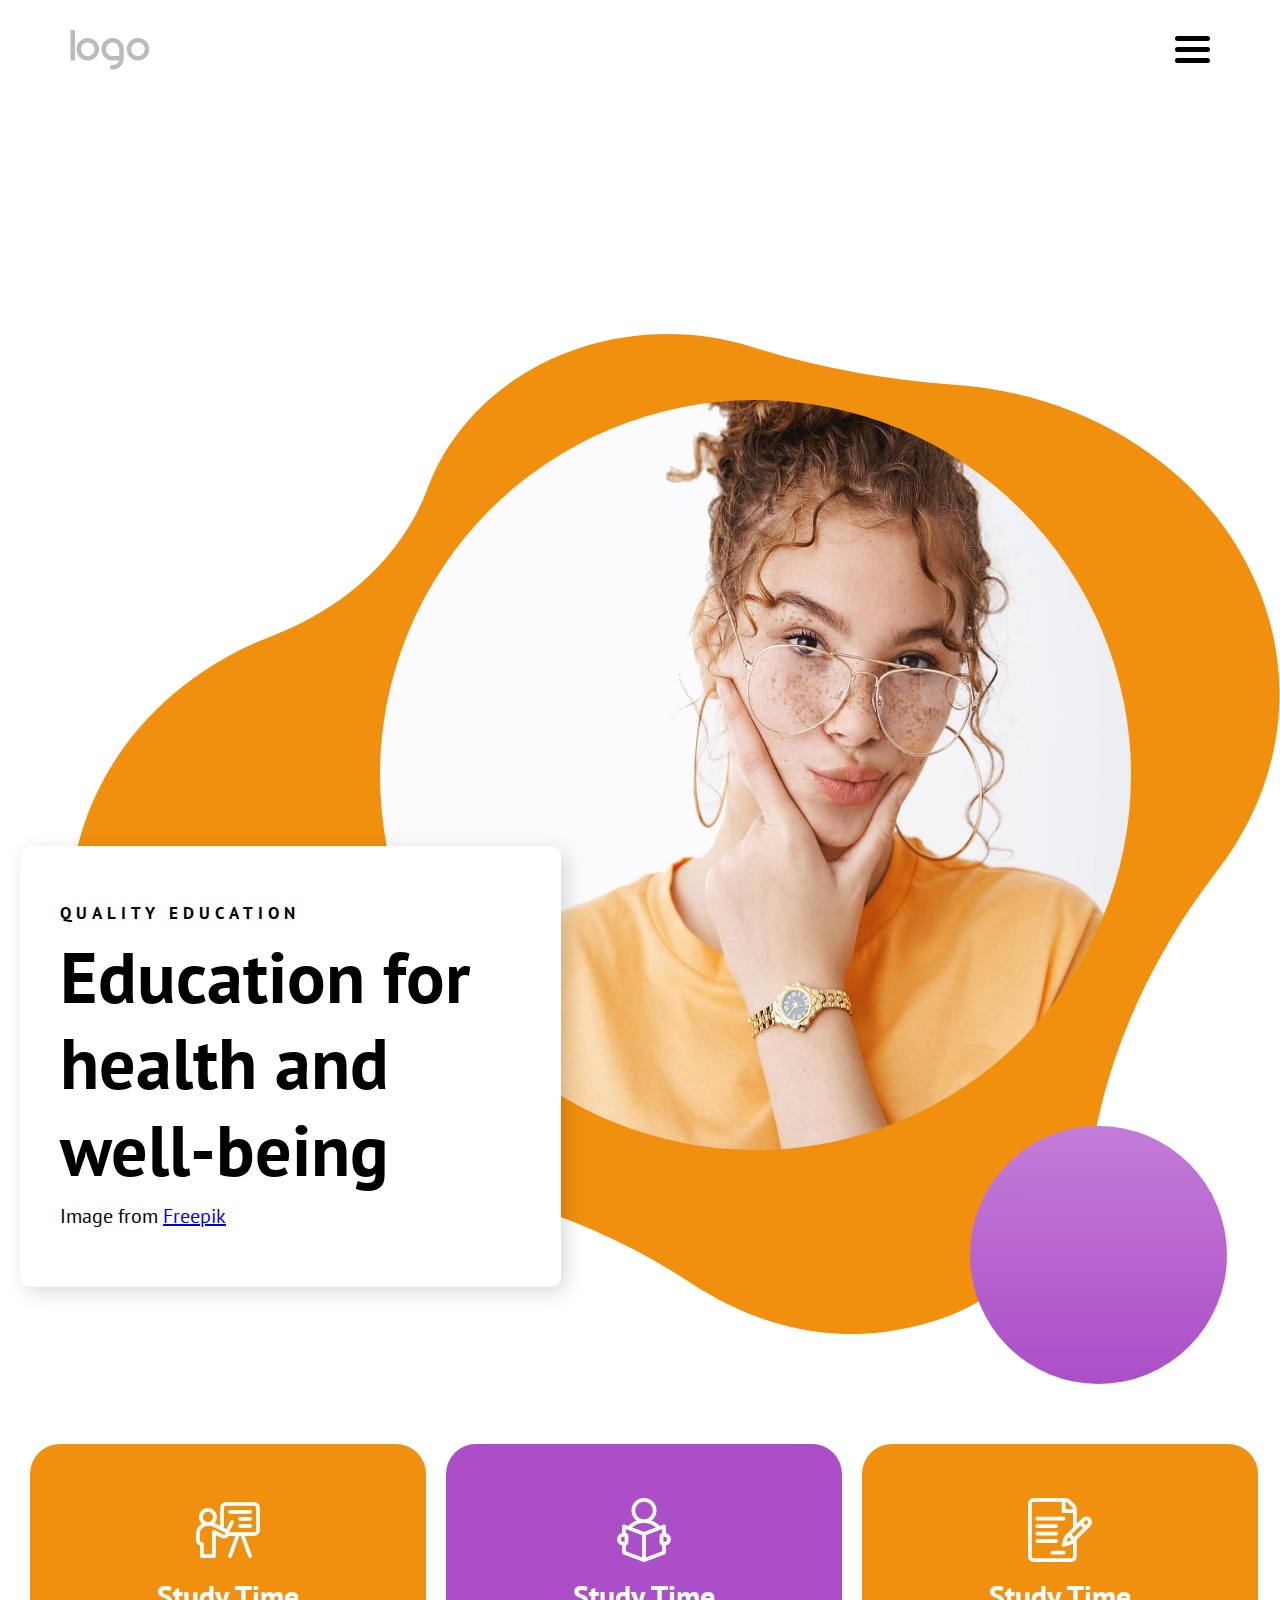
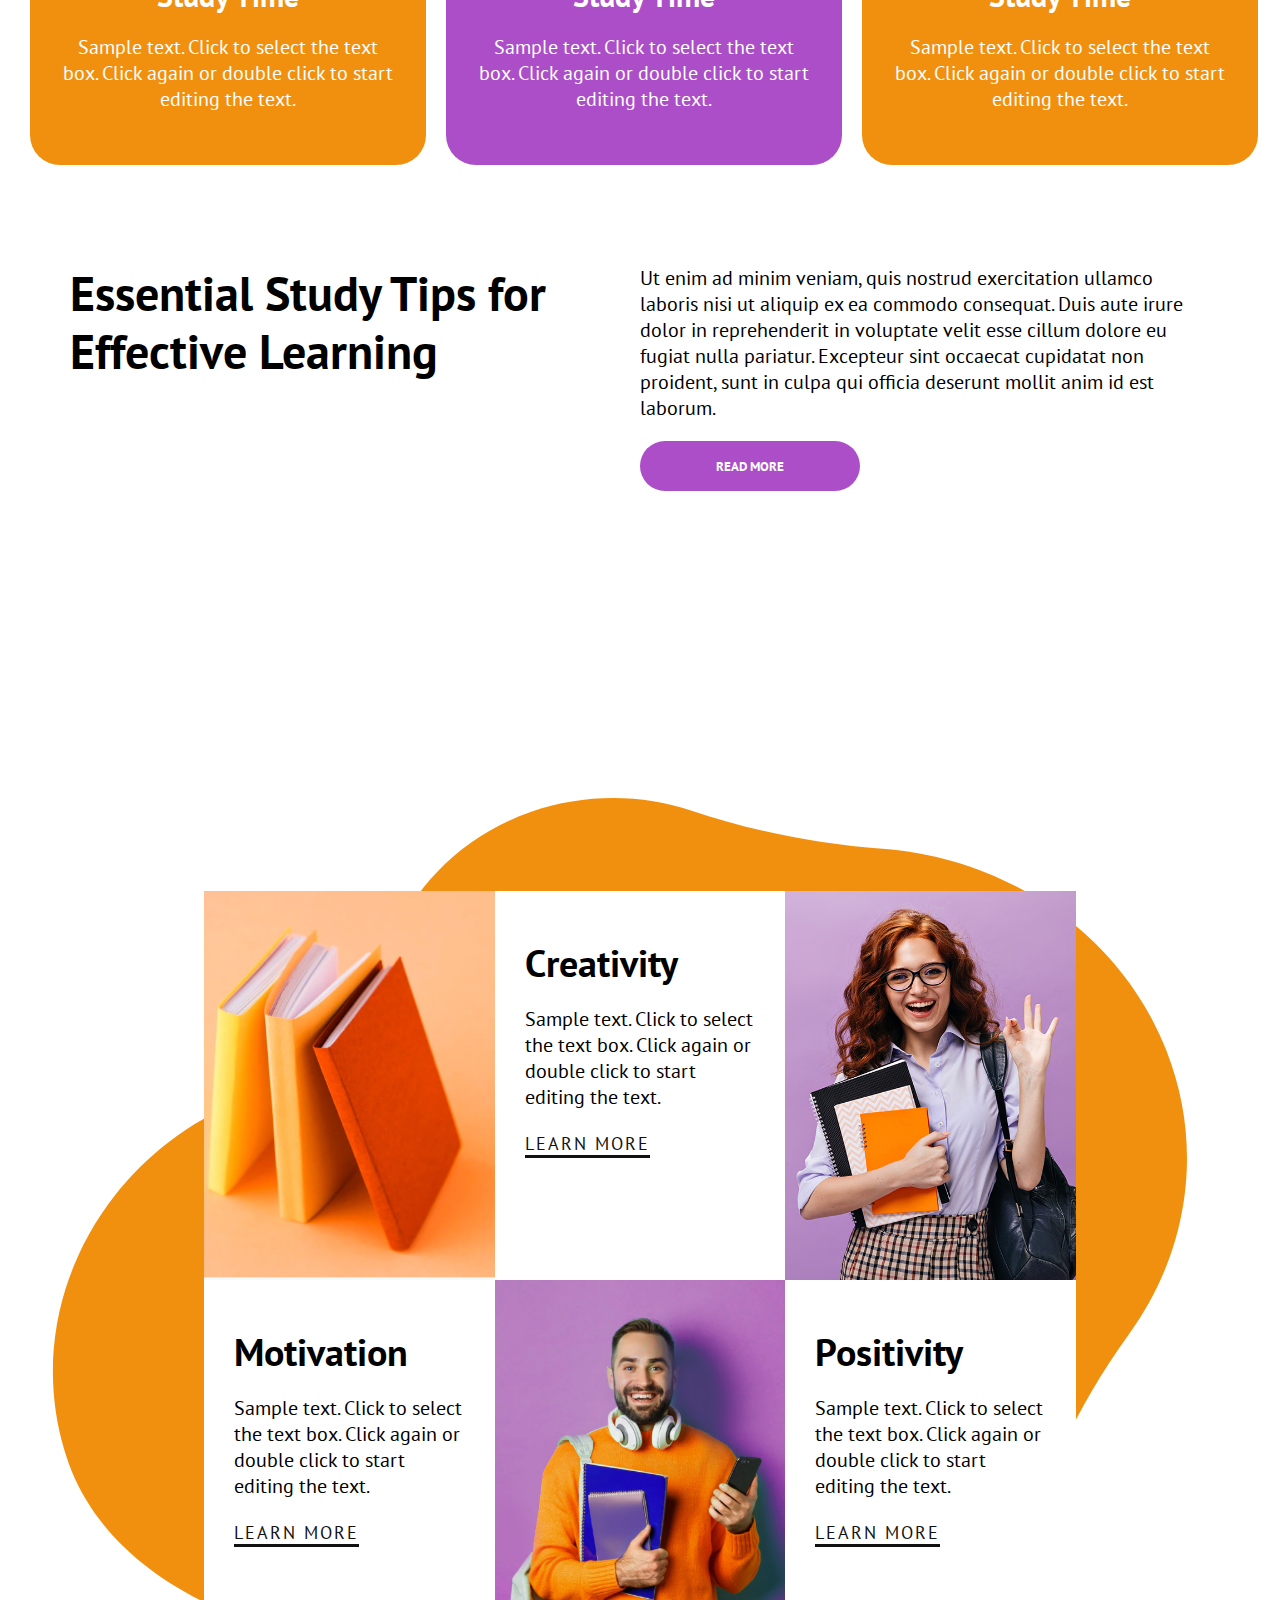
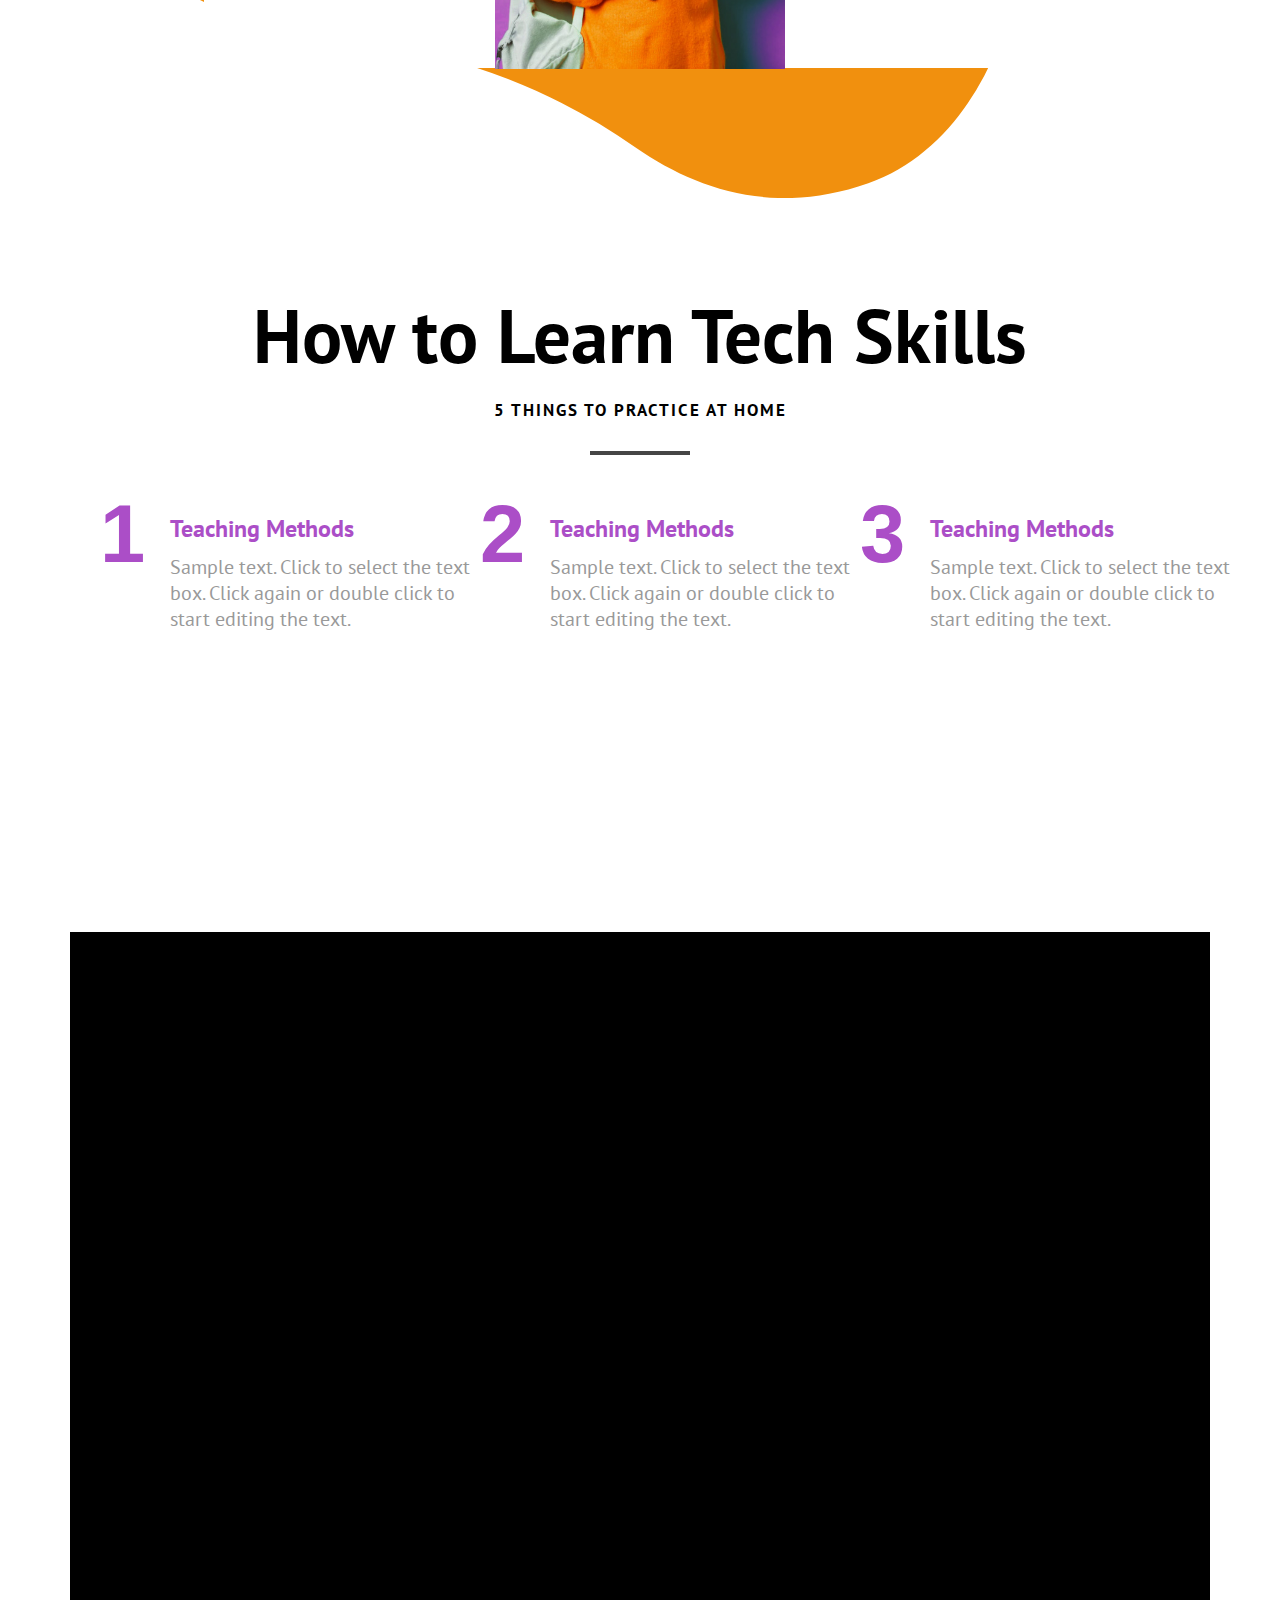
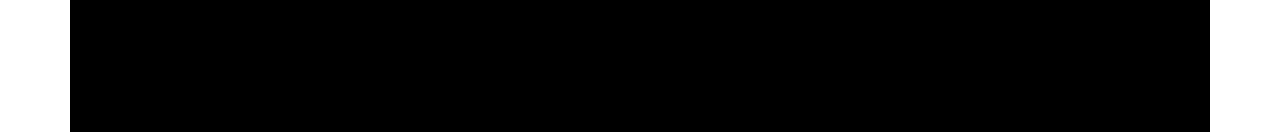
<file: front-universite 2/index.html>
<!DOCTYPE html>
<html lang="en">

<head>
    <meta charset="UTF-8">
    <meta http-equiv="X-UA-Compatible" content="IE=edge">
    <meta name="viewport" content="width=device-width, initial-scale=1.0">
    <link rel="preconnect" href="https://fonts.googleapis.com">
    <link rel="preconnect" href="https://fonts.gstatic.com" crossorigin>
    <link href="https://fonts.googleapis.com/css2?family=PT+Sans:ital,wght@0,400;0,700;1,400;1,700&display=swap"
        rel="stylesheet">

    <link rel="stylesheet" href="css/style.css">
    <title>Document</title>
</head>

<body>
    <header>
        <nav>
            <ul class="ok">
                <a href="#"><img src="img/default-logo.png" alt=""></a>
                <a href="#" id="openBtn">
                    <span class="burger-icon">
                        <span></span>
                        <span></span>
                        <span></span>
                    </span>
                </a>
            </ul>
            <div id="mySidenav" class="sidenav">
                <a id="closeBtn" href="#" class="close">×</a>
                <ul>
                    <li><a href="#">A propos</a></li>
                    <li><a href="#">Nos services</a></li>
                    <li><a href="#">Témoignages</a></li>
                    <li><a href="#">Contact</a></li>
                </ul>
            </div>
        </nav>
    </header>
    
    <main>
        <section class="st-1">
            <svg xmlns="http://www.w3.org/2000/svg" style="display:none;">
                <symbol id="svg-1073" viewBox="0 0 160 150">
                    <path d="M43.2,126.9c14.2,1.3,27.6,7,39.1,15.6c8.3,6.1,19.4,10.3,32.7,5.3c11.7-4.4,18.6-17.4,21-30.2c2.6-13.3,8.1-25.9,15.7-37.1
                    c8.3-12.1,10.8-27.9,5.3-42.7C150.5,20.3,134.6,9,117,7.6C107.9,6.9,98.8,5,90.1,1.9C83-0.6,75-0.7,67.4,2.1
                    c-9.9,3.7-17,11.6-20.1,21c-3.3,10.1-10.9,18-20.6,22.2c-0.1,0-0.1,0.1-0.2,0.1c-20.3,8.9-31,32-24.6,53.2
                    C6.9,115.6,25.2,125.2,43.2,126.9z"></path>
                </symbol>
            </svg>
            
            <div class="circle-1"></div>
            <svg class="u-svg-link" preserveAspectRatio="none" viewBox="0 0 160 150" y="0px"x="0px">
                <use href="#svg-1073"></use>
            </svg>
            <div class="st-1-img"><img src="img/f.jpg" alt=""></div>
            <div class="block">
                <h5 class="u-text u-text-default u-text-1"> Quality education <br>
                </h5>
                <h1 class="u-text u-text-2"> Education for health and well-being</h1>
                <p class="u-text u-text-3">Image from <a href="https://www.freepik.com/photos/woman"
                        >Freepik</a>
                </p>
            </div>

        </section>
        <section class="st-2">
            <div class="d-st-2">
                <div class="st-d-p">
                    <img src="img/1436716-b30e0aff.png" alt="">
                    <h5 class="st-2-h5">Study Time</h5>
                    <p >Sample text. Click to select the text box. Click again or double click to start editing the text.</p>
                 </div>
            </div>

            <div class="d-st-1">
                <div class="st-d-p">
                    <img src="img/3068380-d506fbfa.png" alt="">
                    <h5 class="st-2-h5">Study Time</h5>
                    <p >Sample text. Click to select the text box. Click again or double click to start editing the text.</p>
                 </div>
            </div>

            <div class="d-st-2">
                <div class="st-d-p">
                    <img src="img/684831-948597b6.png" alt="">
                    <h5 class="st-2-h5">Study Time</h5>
                    <p >Sample text. Click to select the text box. Click again or double click to start editing the text.</p>
                 </div>
            </div>
          
        
        </section>
        <section class="st-3">
           <div>
            <h2>Essential Study Tips for Effective Learning</h2>
           </div>

            <div>

                <p>Ut enim ad minim veniam, quis nostrud exercitation ullamco 
                laboris nisi ut aliquip ex ea commodo consequat. Duis aute irure dolor in reprehenderit in voluptate velit esse
                 cillum dolore eu fugiat nulla pariatur. Excepteur sint occaecat cupidatat non proident, sunt in culpa qui officia
                  deserunt mollit anim id est laborum.
                </p>
                <button><a href="#"> READ MORE</a></button>
           </div> 
        </section>

      
            <svg xmlns="http://www.w3.org/2000/svg" style="display:none;">
                   <symbol id="svg-1074" viewBox="0 0 160 150">
                         <path d="M43.2,126.9c14.2,1.3,27.6,7,39.1,15.6c8.3,6.1,19.4,10.3,32.7,5.3c11.7-4.4,18.6-17.4,21-30.2c2.6-13.3,8.1-25.9,15.7-37.1
        c8.3-12.1,10.8-27.9,5.3-42.7C150.5,20.3,134.6,9,117,7.6C107.9,6.9,98.8,5,90.1,1.9C83-0.6,75-0.7,67.4,2.1
        c-9.9,3.7-17,11.6-20.1,21c-3.3,10.1-10.9,18-20.6,22.2c-0.1,0-0.1,0.1-0.2,0.1c-20.3,8.9-31,32-24.6,53.2
        C6.9,115.6,25.2,125.2,43.2,126.9z"></path>  
                </symbol>

            </svg>
            <section class="st-4 ">
                
                
                <div class="d-st-4">
                                        <div class="row">
                                            <div class="block-st-4-1">
                                            </div>
                                                    <div class="block-st-4">
                                                        <h3 class="u-text u-text-4"> Creativity</h3>
                                                        <p class="u-text u-text-5">Sample text. Click to select the text box. Click
                                                            again or double click to start editing the text.</p>
                                                        <a href="#">learn
                                                            more</a>
                                                    </div>
                                            <div class="block-st-4-2">    
                                            </div>
                                        </div>
                                        <div class="row">
                                            
                                                    <div class="block-st-4">
                                                        <h3 class="u-text u-text-4"> Motivation</h3>
                                                        <p class="u-text u-text-5">Sample text. Click to select the text box. Click
                                                            again or double click to start editing the text.</p>
                                                        <a href="#">learn
                                                            more</a>
                                                    </div>
                                                    
                                            <div class="block-st-4-3">    
                                            </div>
                                            <div class="block-st-4">
                                                <h3 class="u-text u-text-4"> Positivity</h3>
                                                <p class="u-text u-text-5">Sample text. Click to select the text box. Click
                                                    again or double click to start editing the text.</p>
                                                <a href="#">learn
                                                    more</a>
                                            </div>
                                        </div>
                </div>
            
                        <div class="svg-st-4">
                           <svg class="u-svg-link-2" preserveAspectRatio="none" viewBox="0 0 150 140" y="0px"x="0px">
                               <use href="#svg-1074"></use>
                           </svg> 
                        </div>
                    </div>  
                    </section>

                    <section class="st-5">

                        <h1>How to Learn Tech Skills</h1>
                        <h5> 5 Things to Practice at Home</h5>
                        <div class="st-5-trait"></div>  

                        <div class="text-st-5">
                            <div class="u-container-layout u-container-layout-1">
                                <h3>1</h3>
                                <div class="st-5-test">
                                <h4>Teaching Methods</h4>
                                <p>Sample text. Click to select the text box. Click again or double click to start editing the text.</p>
                            </div>
                            </div>
                            <div class="u-container-layout u-container-layout-1">
                                <h3>2</h3>
                                <div class="st-5-test">

                                <h4>Teaching Methods</h4>
                                <p>Sample text. Click to select the text box. Click again or double click to start editing the text.</p>
                            </div>

                            </div>
                            <div class=" u-container-layout u-container-layout-1">
                                <h3>3</h3>
                                <div class="st-5-test">

                                <h4>Teaching Methods</h4>
                                <p>Sample text. Click to select the text box. Click again or double click to start editing the text.</p>
                            </div>

                            </div>  
                        </div>
                    </section>

                    <section class="st-6"></section>
                </main>
                


    <script src="js/script.js"></script>
</body>

</html>
</file>
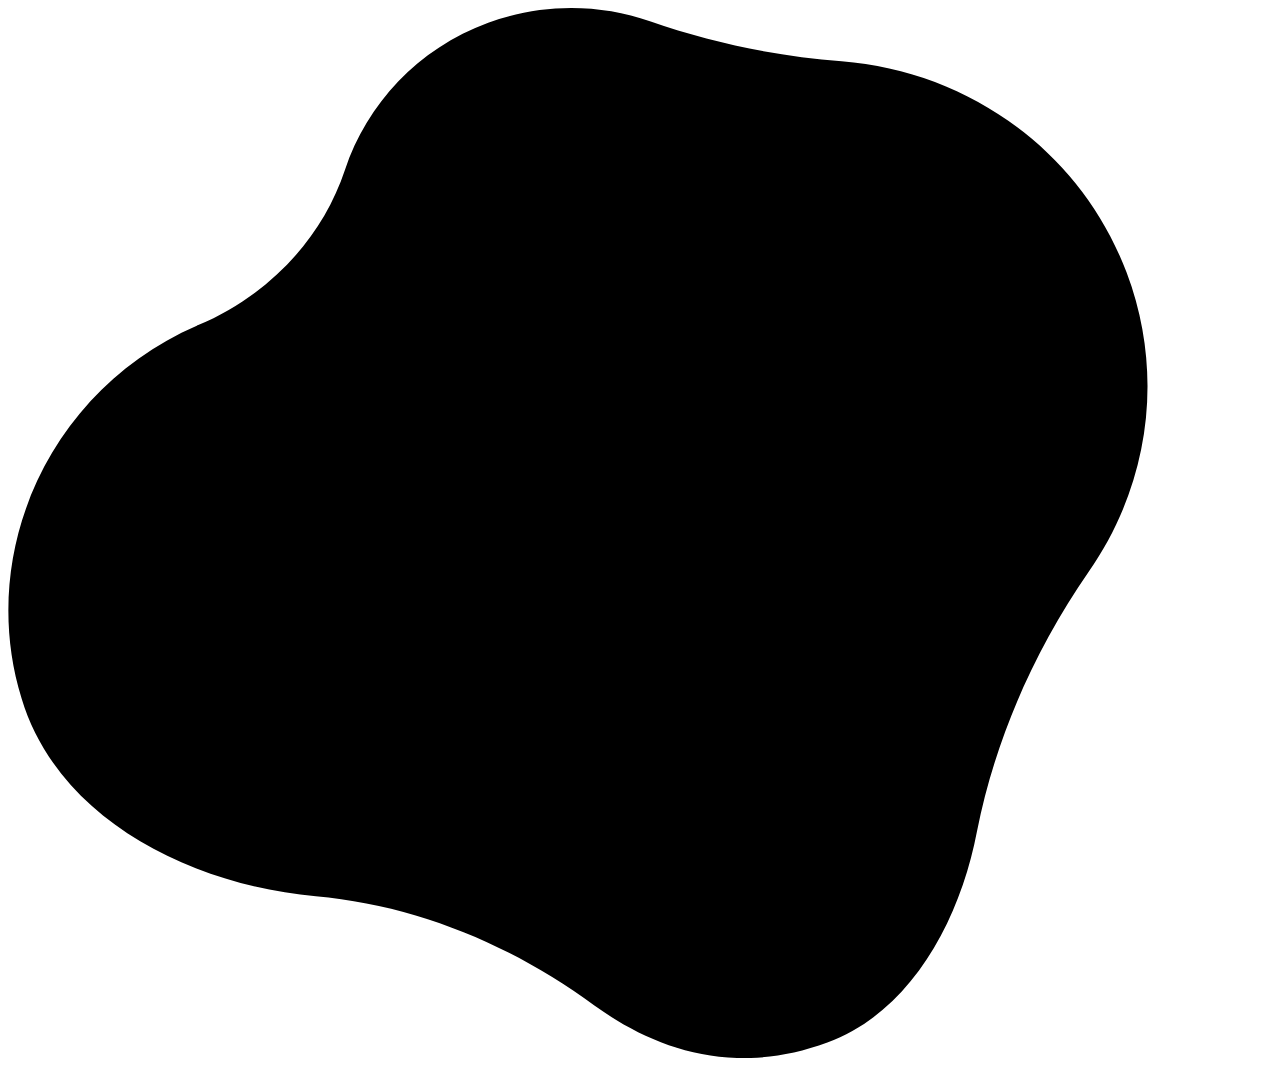
<file: front-universite 2/test.html>
<!DOCTYPE html>
<html lang="en">
<head>
    <meta charset="UTF-8">
    <meta name="viewport" content="width=device-width, initial-scale=1.0">
    <title>SVG Use Example</title>
    <style>
        .u-svg-link {
            width: 1140px;
            height: 1050px;
        }
    </style>
</head>
<body>
    <svg xmlns="http://www.w3.org/2000/svg" style="display:none;">
        <symbol id="svg-1073" viewBox="0 0 160 150">
            <path d="M43.2,126.9c14.2,1.3,27.6,7,39.1,15.6c8.3,6.1,19.4,10.3,32.7,5.3c11.7-4.4,18.6-17.4,21-30.2c2.6-13.3,8.1-25.9,15.7-37.1
            c8.3-12.1,10.8-27.9,5.3-42.7C150.5,20.3,134.6,9,117,7.6C107.9,6.9,98.8,5,90.1,1.9C83-0.6,75-0.7,67.4,2.1
            c-9.9,3.7-17,11.6-20.1,21c-3.3,10.1-10.9,18-20.6,22.2c-0.1,0-0.1,0.1-0.2,0.1c-20.3,8.9-31,32-24.6,53.2
            C6.9,115.6,25.2,125.2,43.2,126.9z"></path>
        </symbol>
    </svg>

    <svg class="u-svg-link" preserveAspectRatio="none" viewBox="0 0 160 150">
        <use href="#svg-1073"></use>
    </svg>
</body>
</html>
</file>
<file: front-universite 2/css/style.css>
@import url('https://fonts.googleapis.com/css2?family=Open+Sans:ital,wght@0,300..800;1,300..800&display=swap');
*{
    padding: 0;
    margin: 0;
    box-sizing: border-box;
    font-family: "PT Sans", sans-serif;
    
  }
html{
  font-family:sans-serif;
  font-size: 20px;
}
body{
width: 1140px;
margin: auto;
}


nav{
    margin: auto;
    width: 1140px;
    padding-top: 30px;
}
/* Sidenav menu */
.sidenav {
    height: 100%;
    width: 250px;
    position: fixed;
    z-index: 1;
    top: 0;
    left: -250px;
    background-color: #e8e8e8;
    padding-top: 20px;
    transition: left 0.5s ease;
  }
  
  /* Sidenav menu links */
  .sidenav a {
    padding: 8px 8px 8px 32px;
    text-decoration: none;
    font-size: 25px;
    color: #818181;
    display: block;
    transition: 0.3s;
  }
  
  .sidenav a:hover {
    color: #111;
  }
  
  .sidenav ul {
    list-style-type: none;
    padding: 0;
    margin: 0;
  }
  
  /* Active class */
  .sidenav.active {
    left: 0;
  }
  
  /* Close btn */
  .sidenav .close {
    position: absolute;
    top: 0;
    right: 25px;
    font-size: 36px;
  }
  
  /* Icône burger */
  .burger-icon span {
    display: block;
    width: 35px;
    height: 5px;
    background-color: black;
    margin: 6px 0;
    border-radius: 5px;
  }
  
  .ok{
    width: 100%;
    display: flex;
    justify-content: space-between;
  }
  .u-svg-link{
  height: 1080px;
      fill: #f1900e;
  
  }

 
  .block{
    background:white;
    background-image: none;
    width: 541px;
    height: 441px;
    box-shadow: 5px 5px 20px 0 rgba(0, 0, 0, 0.15);
    position: relative;
    top: -1250px;
    right: 50px;
    border-radius: 10px;
    justify-content: center;
    display: flex;
    flex-direction: column;
    padding: 2px 40px;
    max-width: 100%;
    
  }
  h1, h2, h3, h4, h5, h6 {
    margin-top: 0;
    margin-bottom: 0.5rem;
    line-height: 1.2;

    color: inherit;
}
h2{
  font-size: 48px;
}
h3{
  font-size: 1.875rem;
  line-height: 1.2;
  margin-top: 20px;
  margin-bottom: 20px;
  font-weight: 700;
}
.u-text-1{
  text-transform: uppercase;
  letter-spacing:5px
}
h1 {
  font-size: 72px;
  font-weight: bold;
}




.st-1{
  width:100% ;
  height: 818px;
  margin: auto;
  align-items: center;
  margin-bottom: 150px;
}
.st-1 svg{
  height: 1000px;
  width: 1210px;
}
.st-1-img img{
  position: relative;
  border-radius: 50% !important;
  width: 751px;
  height: 750px;
  top: -940px;
  right: -310px;
}
.st-2{
  display: flex;
  width: 1140px;
  margin: auto;
  color: white;
  padding-top: 400px;
  position: relative;
  left: -60px;

}
.st-3{
  padding-top: 100px;
  display: flex;
  width: 1140px;
  margin: auto;
}
.st-3 div{
  width: 50%;
}

.st-3 button,.st-3 a{
  background-color: #ab4ec7;
  color: #ffffff;
  width: 220px;
  height: 50px;
  border: none;
  border-radius: 30px;
  margin-top: 20px  ;
  text-transform: uppercase;
    font-weight: 700;
    text-decoration: none;

}
.st-4{
  width: 1140px;
  margin: auto ; 
  padding-top: 400px; 
  height: 1000px;
  z-index: 90909;
  
}
.st-5{
  width: 1140px;
  height: 551px;
  margin: auto;
  align-items: center;
  margin-top: 400px;
  margin-bottom: 90px;
}
.st-5 h1{
  font-weight: 700;
  font-size: 3.75rem;
  margin: 54px auto 0;
  text-align: center;
}
.st-5 h5{
  font-weight: 700;
    text-transform: uppercase;
    letter-spacing: 2px;
    margin: 20px auto 0;
    text-align: center;
}

.st-5-test{
  display: flex;
  flex-direction: column;
  position: relative;
  right: -50px;
  top: -87px;
  padding-left: 20px;
}

.st-6{
  width: 1140px;
  margin: auto;
  background: #000;
  height: 800px;
}
.u-container-layout-1{
  padding: 10px 30px;
  

}
.u-container-layout {
  /* position: relative; */
  /* flex: 1; */
  max-width: 100%;
  transition-duration: inherit;
}

.u-container-layout-1 h3{
  width: 30%;
 
}
.st-5-trait{
  border-right-width: 0;
    border-left-width: 0;
    border-bottom-width: 0;
    width: 100px;
    height: 0;
    margin: 30px auto 0;
    border-color: #454545;
    stroke: #454545;
    border-width: 2px;
    border-style: solid;
}


.d-st-4{
  width: 872px;
  height: 776.766px;
margin: auto;
  background: #ffffff;
  z-index: 90909;
}
.st-d-p{
  width: 330px;
  text-align: center;

}
.st-d-p p {
  margin: 20px 0 0;
  
}


.d-st-1 {
  background-color: #AC4EC8;
  width: 396px;
  height: 321px;
 display: flex;
 justify-content: center;
flex-direction: column;
  padding: 28px 95px;
  border-radius: 30px;
align-items: center;
margin-left: 20px;
}
.d-st-2{
  background:#F1900E;
  width: 396px;
  height: 321px;
  display: flex;
  justify-content: center;
  flex-direction: column;
  padding: 28px 95px;
  border-radius: 30px;
  align-items: center;
  margin-left: 20px;

}


.d-st-2 img,.d-st-1 img{
  width: 64px;
  height: 64px;
}
.st-2-h5{
  font-weight: 700;
  font-size: 1.5rem;
  margin: 10px 10px 0;
}
#svg-1073{
  width: 909.33px;
  height: 100px;
}
.circle-1{
  width: 257px;
    height: 258px;
    background-image: linear-gradient(#c37cd8, #ab4ec7);
    --animation-custom_in-translate_x: 300px;
    --animation-custom_in-translate_y: 0px;
    --animation-custom_in-opacity: 0;
    --animation-custom_in-rotate: 0deg;
    --animation-custom_in-scale: 1;
    border-radius: 50%;
    position: relative;
    top: 1050px;
    left: 900px;
}

.svg-st-4{
  margin-top: 150px;
  
  z-index: -1;
}

.u-svg-link-2{
  fill: #F1900E;
 height: 1000px;
 width: 1140px ;
 position: relative;
 z-index: -1;
left: -20px;
margin: auto;
top: -1020px;
}
.row{

    flex-direction: row;
    flex-wrap: wrap;
    width: 100%;
    max-height: max-content;
    box-sizing: border-box;
    display: flex;
    justify-content: space-between;
    
}
.block-st-4-1 {
  width:33.33333333%;
  height: 388.77px;
  background-image: url('../img/fff.jpg');
  background-size: cover;
  justify-content: center;
  background-position: 50% 50%;
  padding: 30px;

}.block-st-4-2 {
  width: 33.33333333%;
  height: 388.77px;
  background-image: url('../img/fdfff.jpg');
  background-size: cover;
  justify-content: center;
  background-position: 50% 50%;
  padding: 30px;
}

.block-st-4-3 {
  width: 33.33333333%;
  height: 388.77px;
  background-image: url('../img/gffggggg.jpg');
  background-size: cover;
  justify-content: center;
  background-position: 50% 50%;
  padding: 30px;
}

.block-st-4{
  width: 33.33333333%;
  height: 358.77px;
  padding: 30px;
  text-align: left;
  
    
}
.block-st-4 p {
  margin: 20px 0 20px ;
}
.block-st-4 a{
  background-image: none;
    border-style: solid;
    font-size: 0.875rem;
    text-transform: uppercase;
    letter-spacing: 2px;
    margin: 32px  0 0;
    padding: 0;
    border-right-width: 0;
    border-right-style: none;
    border-top-width: 0;
    border-top-style: none;
    border-left-width: 0;
    border-left-style: none;
    color: #111;
    text-decoration: none;
}


.text-st-5 {
  min-height: 223px;
  display: grid;
  grid-template-columns: repeat(3, 33.3333%);
  
}

.text-st-5 p{
  color: #999999;
  word-wrap: break-word;
  text-align: left;
  

}

.text-st-5 h3{
  font-size: 65px;
  color: #ab4ec7;
  width: 32.42px;
  font-size: 4.0625rem;
  font-family: 'OSwald',sans-serif !important ;
  font-weight: 700;
}
.text-st-5 h4{
  font-size: 24px;
  color:  #ab4ec7;
  
}
</file>
